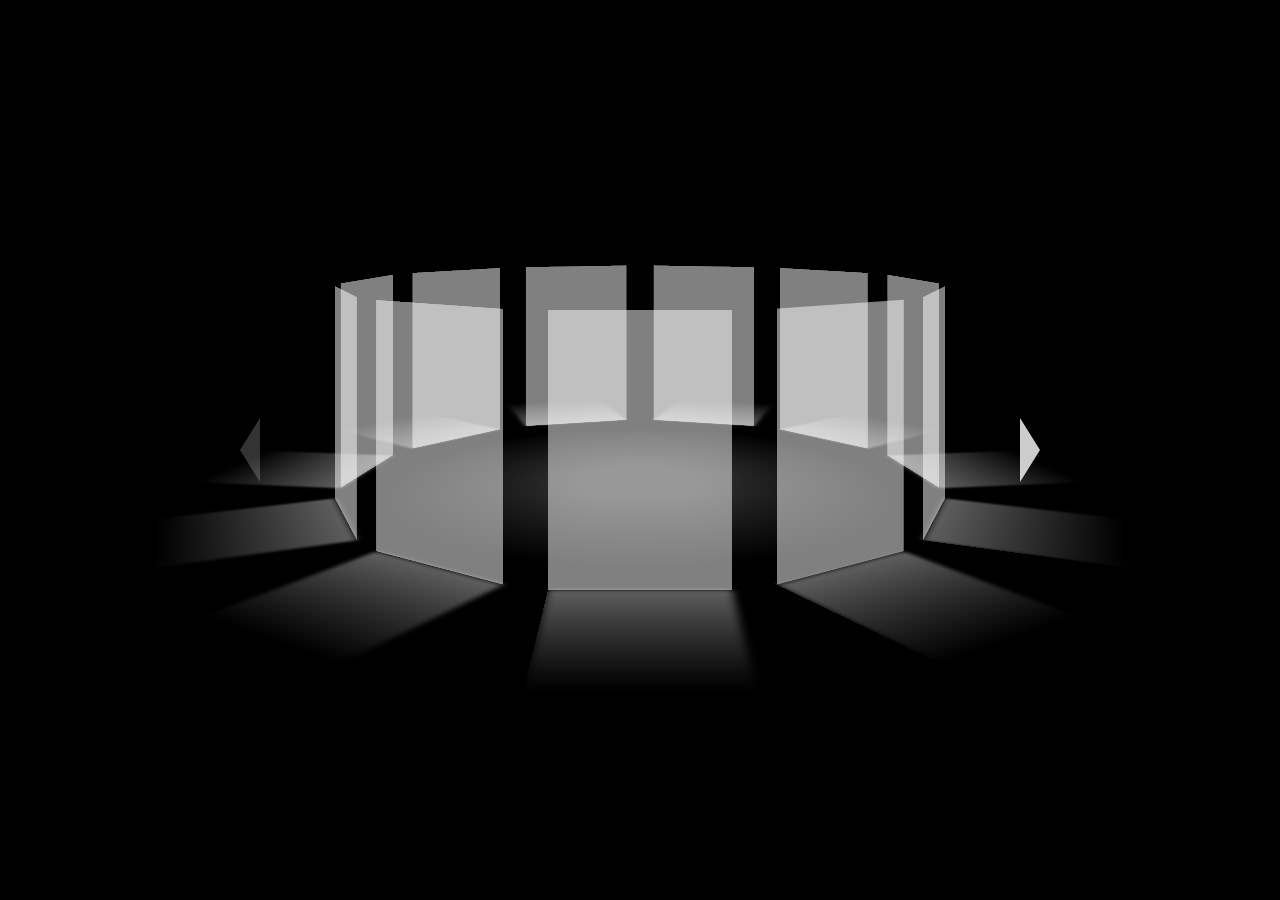
<file: Design-1/index.html>
<!DOCTYPE html>
<html lang="en">

<head>
    <meta charset="UTF-8">
    <meta name="viewport" content="width=device-width, initial-scale=1.0">
    <title>Document</title>
    <link rel="stylesheet" href="style.css">
</head>

<body>
    <div class="carousel">

        <div class="carousel-control-button left"><input type="radio" name="carousel-control-input"></div>
        <div class="carousel-control-button right"><input type="radio" name="carousel-control-input" checked></div>

        <div class="carousel-rotation-direction">

            <ul class="carousel-item-wrapper" style="--_num-elements: 11">

                <li class="carousel-item"
                    style="--_index: 1; --_image-url: url('https://images.unsplash.com/photo-1706485220806-2d0d9ce98555?q=80&w=2127&auto=format&fit=crop&ixlib=rb-4.0.3&ixid=M3wxMjA3fDB8MHxwaG90by1wYWdlfHx8fGVufDB8fHx8fA%3D%3D')">
                    <a href="https://unsplash.com/de/fotos/ein-hohes-gebaude-mit-einer-uhr-an-der-seite-cI09n4yMIYc"
                        target="_blank">Architecture Example 1</a></li>
                <li class="carousel-item"
                    style="--_index: 2; --_image-url: url('https://images.unsplash.com/photo-1706146280538-620fa8cda080?q=80&w=1974&auto=format&fit=crop&ixlib=rb-4.0.3&ixid=M3wxMjA3fDB8MHxwaG90by1wYWdlfHx8fGVufDB8fHx8fA%3D%3D')">
                    <a href="https://unsplash.com/de/fotos/ein-sehr-hohes-gebaude-mit-vielen-fenstern-3svDIdPOT6M"
                        target="_blank">Architecture Example 2</a></li>
                <li class="carousel-item"
                    style="--_index: 3; --_image-url: url('https://images.unsplash.com/photo-1702298616106-adbe0f447455?q=80&w=1935&auto=format&fit=crop&ixlib=rb-4.0.3&ixid=M3wxMjA3fDB8MHxwaG90by1wYWdlfHx8fGVufDB8fHx8fA%3D%3D')">
                    <a href="https://unsplash.com/de/fotos/ein-sehr-hohes-gebaude-mit-vielen-fenstern-ivYgEOo7MnQ"
                        target="_blank">Architecture Example 3</a></li>
                <li class="carousel-item"
                    style="--_index: 4; --_image-url: url('https://images.unsplash.com/photo-1565363887713-783cd82d36d2?q=80&w=1364&auto=format&fit=crop&ixlib=rb-4.0.3&ixid=M3wxMjA3fDB8MHxwaG90by1wYWdlfHx8fGVufDB8fHx8fA%3D%3D')">
                    <a href="https://unsplash.com/de/fotos/weiss-graues-gebaudekonzept-8yOPWMS46CQ"
                        target="_blank">Architecture Example 4</a></li>
                <li class="carousel-item"
                    style="--_index: 5; --_image-url: url('https://images.unsplash.com/photo-1701025034709-bef78e69d1ee?q=80&w=1170&auto=format&fit=crop&ixlib=rb-4.0.3&ixid=M3wxMjA3fDB8MHxwaG90by1wYWdlfHx8fGVufDB8fHx8fA%3D%3D')">
                    <a href="https://unsplash.com/de/fotos/ein-paar-hohe-gebaude-mit-vielen-fenstern-duj9YsiNKvM"
                        target="_blank">Architecture Example 5</a></li>
                <li class="carousel-item"
                    style="--_index: 6; --_image-url: url('https://images.unsplash.com/photo-1701824580548-4f285fc0b80a?q=80&w=1974&auto=format&fit=crop&ixlib=rb-4.0.3&ixid=M3wxMjA3fDB8MHxwaG90by1wYWdlfHx8fGVufDB8fHx8fA%3D%3D')">
                    <a href="https://unsplash.com/de/fotos/die-spiegelung-eines-gebaudes-in-den-fenstern-eines-anderen-gebaudes-QT6ltyDT7UA"
                        target="_blank">Architecture Example 6</a></li>
                <li class="carousel-item"
                    style="--_index: 7; --_image-url: url('https://images.unsplash.com/photo-1558472306-75b150ac26eb?q=80&w=2030&auto=format&fit=crop&ixlib=rb-4.0.3&ixid=M3wxMjA3fDB8MHxwaG90by1wYWdlfHx8fGVufDB8fHx8fA%3D%3D')">
                    <a href="https://unsplash.com/de/fotos/nahaufnahme-des-weissen-gebaudes-tKnda8e9ejM"
                        target="_blank">Architecture Example 7</a></li>
                <li class="carousel-item"
                    style="--_index: 8; --_image-url: url('https://images.unsplash.com/photo-1713623210045-95d02b35c4a2?q=80&w=1935&auto=format&fit=crop&ixlib=rb-4.0.3&ixid=M3wxMjA3fDB8MHxwaG90by1wYWdlfHx8fGVufDB8fHx8fA%3D%3D')">
                    <a href="https://unsplash.com/de/fotos/ein-hohes-gebaude-mit-zwei-balkonen-und-einer-uhr-sYg7bcIodC8"
                        target="_blank">Architecture Example 8</a></li>
                <li class="carousel-item"
                    style="--_index: 9; --_image-url: url('https://images.unsplash.com/photo-1700846968547-ace2dacd5e0b?q=80&w=2070&auto=format&fit=crop&ixlib=rb-4.0.3&ixid=M3wxMjA3fDB8MHxwaG90by1wYWdlfHx8fGVufDB8fHx8fA%3D%3D')">
                    <a href="https://unsplash.com/de/fotos/eine-nahaufnahme-der-seite-eines-gebaudes-VvhIUx1lITA"
                        target="_blank">Architecture Example 9</a></li>
                <li class="carousel-item"
                    style="--_index: 10; --_image-url: url('https://images.unsplash.com/photo-1700846978475-5f4dd936c00a?q=80&w=2070&auto=format&fit=crop&ixlib=rb-4.0.3&ixid=M3wxMjA3fDB8MHxwaG90by1wYWdlfHx8fGVufDB8fHx8fA%3D%3D')">
                    <a href="https://unsplash.com/de/fotos/eine-wand-aus-metallquadraten-und-quadraten-a_XIDnN6C0Y"
                        target="_blank">Architecture Example 10</a></li>
                <li class="carousel-item"
                    style="--_index: 11; --_image-url: url('https://images.unsplash.com/photo-1707788620837-cd3efcce3ceb?q=80&w=1974&auto=format&fit=crop&ixlib=rb-4.0.3&ixid=M3wxMjA3fDB8MHxwaG90by1wYWdlfHx8fGVufDB8fHx8fA%3D%3D')">
                    <a href="https://unsplash.com/de/fotos/eine-nahaufnahme-einer-metallstruktur-mit-einem-himmelshintergrund-9u9t6gP8R-s"
                        target="_blank">Architecture Example 11</a></li>

                <li class="carousel-ground"></li>

            </ul>

        </div>

    </div>
</body>

</html>
</file>
<file: Design-1/style.css>
/*
vars
*/
:root {
    --carousel-transition-duration: 250ms;
    --carousel-transition-ease: ease-out;
    --carousel-bg-color-rgb: 0, 0, 0;
    --carousel-shadow-color-rgb: 128, 128, 128;
    --carousel-item-width: 11.5rem;
    --carousel-item-height: 17.5rem;
    --carousel-item-hover-effect: 1.075;
    --carousel-item-reflection-blur: 0.25rem;
    --carousel-item-empty-color-rgb: 255, 255, 255;
    --carousel-item-glow-color-rgb: 255, 255, 255;
    --carousel-item-glow-size: 5rem;
    --carousel-diameter: 50rem;
    --carousel-3d-perspective: 1000px;
    --carousel-3d-perspective-origin: 50% 20%;
    --carousel-control-button-width: 1.25rem;
    --carousel-control-button-height: 4rem;
    --carousel-control-color-rgb: 255, 255, 255;
    --carousel-animation-duration: 25s;
    --carousel-animation-play-state: running;
    --carousel-direction-animation-play-state: paused;
}

/*
global
*/
*,
*::before,
*::after {
    margin: 0;
    padding: 0;
    border: 0;
    box-sizing: border-box;
}

*:focus {
    outline: none;
}

a {
    -webkit-tap-highlight-color: rgba(0, 0, 0, 0);
    -webkit-tap-highlight-color: transparent;
    -webkit-user-select: none;
    -khtml-user-select: none;
    -moz-user-select: none;
    -ms-user-select: none;
    user-select: none;
}

body {
    display: flex;
    align-items: center;
    justify-content: center;
    height: 100vh;
    background-color: rgb(var(--carousel-bg-color-rgb));
    overflow: hidden;
}

/*
carousel
*/
.carousel {
    --_diameter: var(--carousel-diameter);
    --_radius: calc(var(--_diameter) / 2);
    --_item-width: var(--carousel-item-width);
    --_item-height: var(--carousel-item-height);
    perspective: var(--carousel-3d-perspective);
    perspective-origin: var(--carousel-3d-perspective-origin);
    width: var(--_diameter);
    height: var(--_diameter);
}

@media only screen and (max-width: 48rem) {
    .carousel {
        --_diameter: calc(var(--carousel-diameter) * 0.75);
        --_item-width: calc(var(--carousel-item-width) * 0.75);
        --_item-height: calc(var(--carousel-item-height) * 0.75);
    }
}

@media only screen and (max-width: 32rem) {
    .carousel {
        --_diameter: calc(var(--carousel-diameter) * 0.6);
        --_item-width: calc(var(--carousel-item-width) * 0.6);
        --_item-height: calc(var(--carousel-item-height) * 0.6);
    }
}

@media only screen and (max-width: 16rem) {
    .carousel {
        --_diameter: calc(var(--carousel-diameter) * 0.25);
        --_item-width: calc(var(--carousel-item-width) * 0.25);
        --_item-height: calc(var(--carousel-item-height) * 0.25);
    }
}

.carousel .carousel-control-button {
    --_width: var(--carousel-control-button-width);
    --_height: var(--carousel-control-button-height);
    z-index: 1;
    width: var(--_width);
    height: var(--_height);
    background-color: rgb(var(--carousel-control-color-rgb));
    opacity: 0.2;
    transition: opacity var(--carousel-transition-duration) var(--carousel-transition-ease);
    position: absolute;
}

.carousel .carousel-control-button:hover {
    opacity: 0.4;
}

.carousel .carousel-control-button:has(input:checked) {
    opacity: 0.8;
}

.carousel .carousel-control-button input {
    -webkit-appearance: none;
    appearance: none;
    opacity: 0;
    width: 100%;
    height: 100%;
    cursor: pointer;
}

.carousel .carousel-control-button.left {
    clip-path: polygon(0% 50%, 100% 0%, 100% 100%);
    top: calc(var(--_radius) - var(--_height) / 2);
    left: 0;
}

.carousel:has(.carousel-control-button.left input:checked) {
    --carousel-direction-animation-play-state: running;
}

.carousel .carousel-control-button.right {
    clip-path: polygon(0% 0%, 100% 50%, 0% 100%);
    top: calc(var(--_radius) - var(--_height) / 2);
    right: 0;
}

.carousel:has(.carousel-control-button.right input:checked) {
    --carousel-direction-animation-play-state: paused;
}

.carousel .carousel-rotation-direction {
    --_direction-animation-play-state: var(--carousel-direction-animation-play-state);
    --_z: calc(var(--_radius) * -1);
    transform: translateZ(var(--_z));
    transform-style: preserve-3d;
    animation: carousel-rotation-reverse calc(var(--carousel-animation-duration) / 2) reverse linear infinite var(--_direction-animation-play-state);
    transition: all var(--carousel-transition-duration) var(--carousel-transition-ease);
}

@keyframes carousel-rotation-reverse {
    from {
        transform: translateZ(var(--_z)) rotateY(0deg);
    }

    to {
        transform: translateZ(var(--_z)) rotateY(360deg);
    }
}

@keyframes carousel-rotation-normal {
    from {
        transform: rotateY(0deg);
    }

    to {
        transform: rotateY(360deg);
    }
}

.carousel .carousel-item-wrapper {
    transform-style: inherit;
    width: inherit;
    height: inherit;
    list-style-type: none;
    position: relative;
    animation: carousel-rotation-normal var(--carousel-animation-duration) normal linear infinite var(--carousel-animation-play-state);
    transition: all var(--carousel-transition-duration) var(--carousel-transition-ease);
}

.carousel .carousel-rotation-direction:has(.carousel-item:hover) {
    --carousel-animation-play-state: paused;
    --_direction-animation-play-state: paused;
}

.carousel .carousel-item {
    --_width: var(--_item-width);
    --_height: var(--_item-height);
    --_rotation: calc(360 / var(--_num-elements) * var(--_index) * 1deg);
    left: calc(var(--_radius) - var(--_item-width) / 2);
    top: calc(var(--_radius) - var(--_item-height) / 2);
    transform: rotateY(var(--_rotation)) translateZ(var(--_radius));
    transform-style: inherit;
    width: var(--_width);
    height: var(--_height);
    transition: all var(--carousel-transition-duration) var(--carousel-transition-ease);
    box-shadow: 0 0 var(--carousel-item-glow-size) transparent;
    position: absolute;
}

.carousel .carousel-item:hover {
    box-shadow: 0 0 var(--carousel-item-glow-size) rgb(var(--carousel-item-glow-color-rgb));
    transform: rotateY(var(--_rotation)) translateZ(calc(var(--_radius) * var(--carousel-item-hover-effect)));
}

.carousel .carousel-item a {
    display: block;
    width: inherit;
    height: inherit;
    text-indent: -9999px;
    background-color: rgba(var(--carousel-item-empty-color-rgb), 0.5);
    background-image: var(--_image-url);
    background-repeat: no-repeat;
    background-position: center;
    background-size: cover;
    transition: filter var(--carousel-transition-duration) var(--carousel-transition-ease);
    filter: grayscale(100%);
}

.carousel .carousel-item:hover a {
    filter: grayscale(0%);
}

.carousel .carousel-item::before {
    content: '';
    width: inherit;
    height: inherit;
    background-color: rgba(var(--carousel-item-empty-color-rgb), 0.5);
    background-image:
        linear-gradient(to top, rgba(var(--carousel-bg-color-rgb), 0.25) 0%, rgba(var(--carousel-bg-color-rgb), 1.0) 75%),
        var(--_image-url);
    background-repeat: no-repeat;
    background-position: center;
    background-size: cover;
    pointer-events: none;
    filter: blur(var(--carousel-item-reflection-blur)) grayscale(100%);
    transition: filter var(--carousel-transition-duration) var(--carousel-transition-ease);
    transform-style: inherit;
    transform-origin: center bottom;
    transform: rotateX(90deg) rotateZ(180deg) rotateY(180deg);
    position: absolute;
}

.carousel .carousel-item:hover::before {
    filter: blur(var(--carousel-item-reflection-blur)) grayscale(0%);
}

.carousel .carousel-ground {
    --_width: var(--_diameter);
    --_height: var(--_diameter);
    --_rotation: 90deg;
    left: calc(var(--_radius) - var(--_width) / 2);
    top: calc(var(--_radius) - var(--_height) / 2);
    transform: rotateX(var(--_rotation)) translateZ(calc(var(--_item-height) / -2));
    width: var(--_width);
    height: var(--_height);
    border-radius: 50%;
    background: radial-gradient(rgba(var(--carousel-shadow-color-rgb), 0.75) 15%, rgba(var(--carousel-bg-color-rgb), 0) 60%);
    opacity: 0.5;
    transition: opacity var(--carousel-transition-duration) var(--carousel-transition-ease);
    position: absolute;
}

.carousel .carousel-item-wrapper:has(.carousel-item:hover) .carousel-ground {
    opacity: 0.75;
}
</file>
